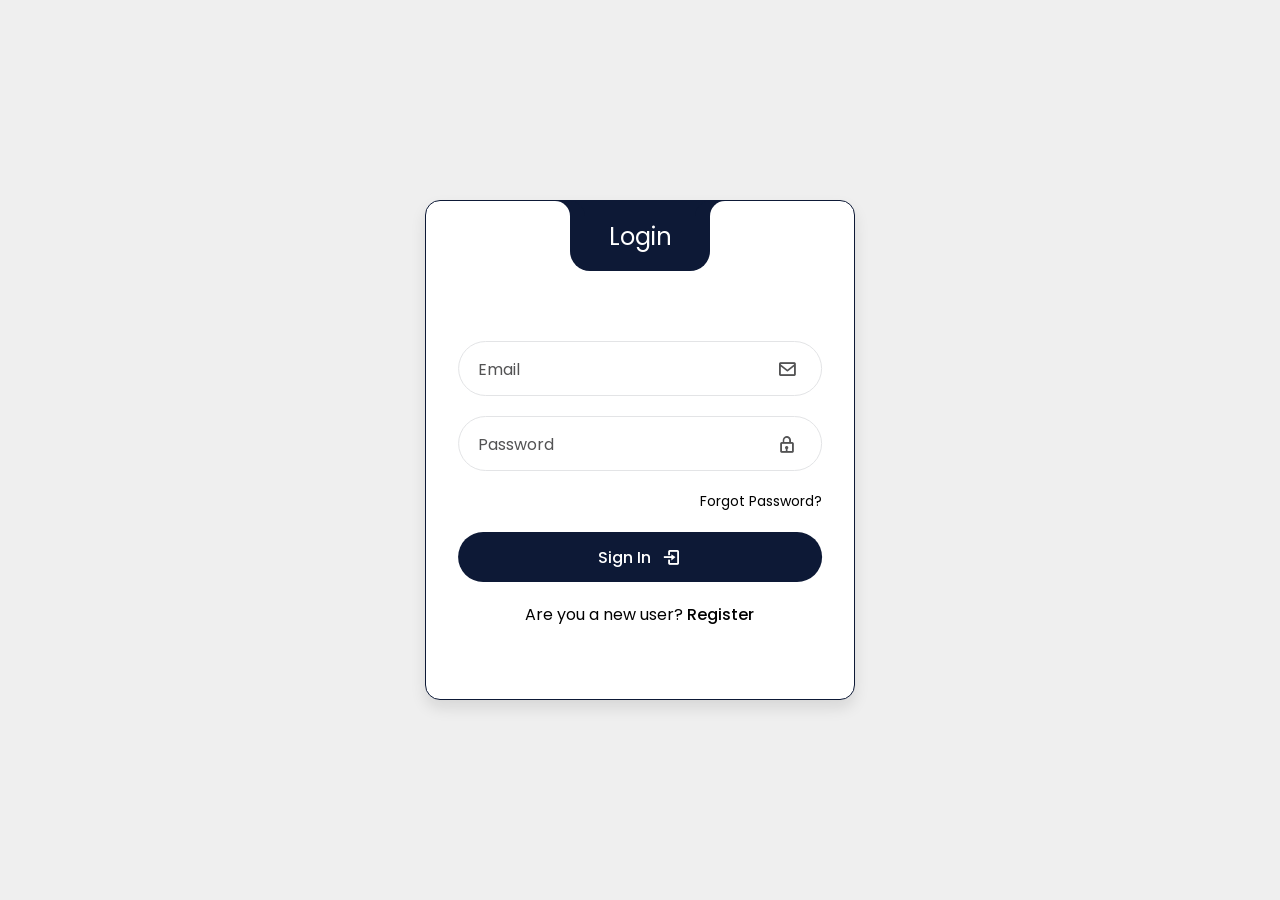
<file: projects/login/index.html>
<!DOCTYPE html>
<html lang="en">
<head>
    <meta charset="UTF-8">
    <meta name="viewport" content="width=device-width, initial-scale=1.0">
    <link href='https://unpkg.com/boxicons@2.1.4/css/boxicons.min.css' rel='stylesheet'>
    <title>Login</title>
    <link rel="stylesheet" href="styles.css">
</head>
<body>
    <div class="wrapper">
        <div class="form-header">
            <div class="titles">
                <div class="title-login">Login</div>
                <div class="title-register">Register</div>
            </div>
        </div>
        <!-- login area-->
            <form action="#" class="login-form" autocomplete="off">
                <div class="input-box">
                    <input type="text" class="input-field" id="log-email" required>
                    <label for="log-email" class="label">Email</label>
                    <i class="bx bx-envelope icon"></i>
                </div>
                <div class="input-box">
                    <input type="password" class="input-field" id="log-pass" required>
                    <label for="log-pass" class="label">Password</label>
                    <i class="bx bx-lock icon"></i>
                </div>
                <div class="form-cols">
                    <div class="col-l"></div>
                    <div class="col-2">
                        <a href="#">Forgot Password?</a>
                    </div>
                </div>
                <div class="input-box">
                    <button class="btn-submit" id="SignInBtn">Sign In <i class="bx bx-log-in"></i></button>
                    
                </div>
                <div class="switch-form">
                    <span>Are you a new user? <a href="#" onclick="registerFunction()">Register</a> </span>
                </div>
            </form>
            <!--registration area-->

            <form action="#" class="register-form" autocomplete="off">
                <div class="input-box">
                    <input type="text" class="input-field" id="reg-name" required>
                    <label for="reg-name" class="label">username</label>
                    <i class="bx bx-user icon" ></i>
                </div>
                <div class="input-box">
                    <input type="text" class="input-field" id="reg-email" required>
                    <label for="reg-email" class="label">Email</label>
                    <i class="bx bx-envelope icon" ></i>
                </div>
                <div class="input-box">
                    <input type="password" class="input-field" id="log-pass" required>
                    <label for="reg-pass" class="label">Password</label>
                    <i class="bx bx-lock icon"></i>
                </div>
                <div class="form-cols">
                    <div class="col-l">
                        <input type="checkbox" id="agree">
                        <label for="agree"> I Agree  to continue</label>
                    </div>
                    <div class="col-2"></div>
                </div>
                <div class="input-box">
                    <button class="btn-submit" id="SignUpBtn">Sign Up <i class="bx bx-log-out"></i></button>
                    
                </div>
                <div class="switch-form">
                    <span>Already a user? <a href="#" onclick="loginFunction()">Login</a> </span>
                </div>
            </form>
    </div>

    <script src="main.js"></script>
</body>
</html>
</file>
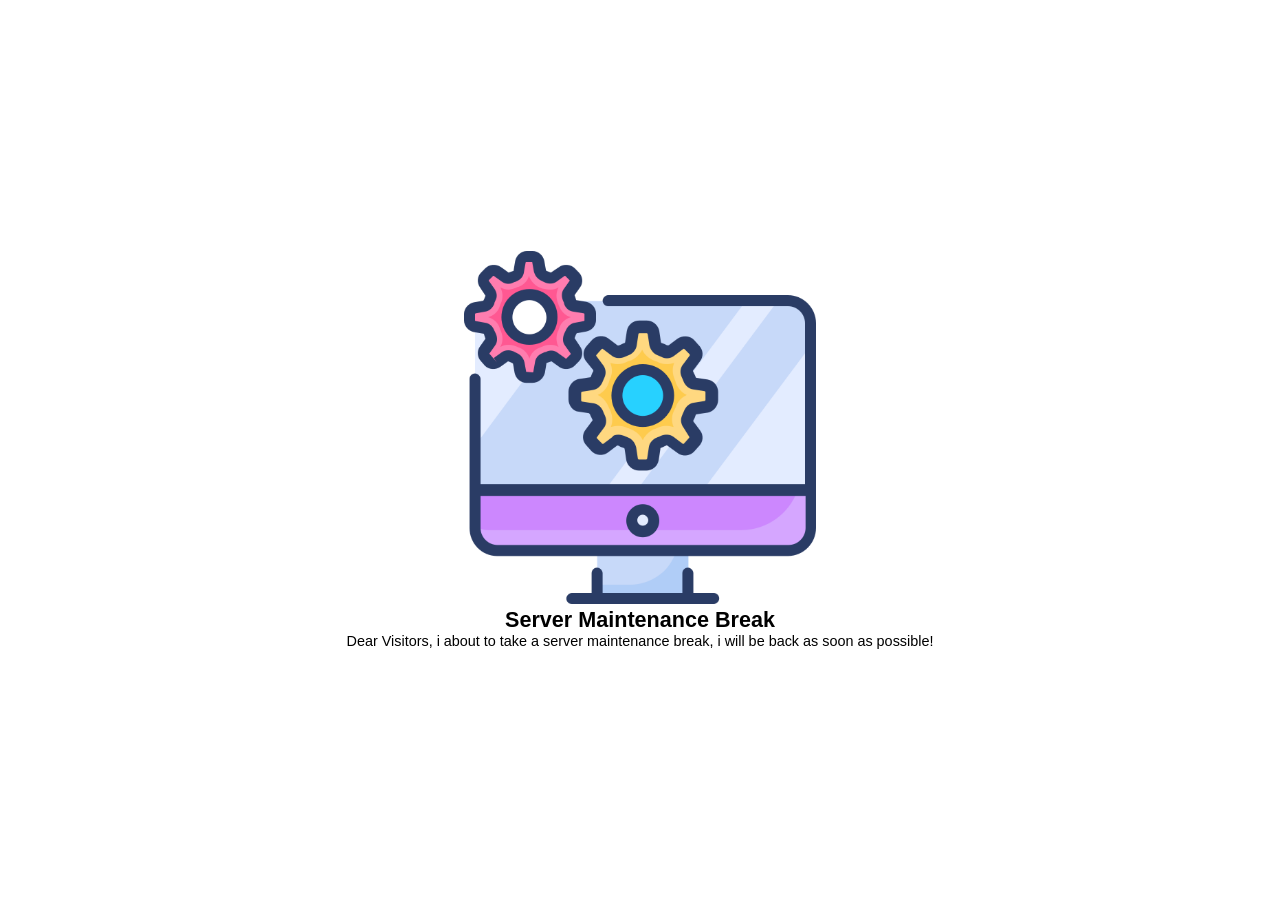
<file: maint.html>
<!DOCTYPE html>
<html lang="en">
<head>
    <meta charset="UTF-8">
    <meta name="viewport" content="width=device-width, initial-scale=1.0">
    <title>maintenance</title>
    <link rel="stylesheet" href="maint.css">
</head>
<body>
    <div class="container">
        <div class="content">
            <img src="Images/mantan.png" alt="maintenance image">
            <h2>Server Maintenance Break</h2>
            <p>Dear Visitors, i about to take a server maintenance break, i will be back as soon as possible!</p>
        </div>
    </div>
</body>
</html>
</file>
<file: projects/login/styles.css>
@import url('https://fonts.googleapis.com/css2?family=Poppins:ital,wght@0,100;0,200;0,300;0,400;0,500;0,600;0,700;0,800;0,900;1,100;1,200;1,300;1,400;1,500;1,600;1,700;1,800;1,900&display=swap');

*{
    margin: 0;
    padding: 0;
    box-sizing: border-box;
    font-family: 'poppins',sans-serif;

}
a{
    text-decoration: none;
    color: black;
    transition: 0.3s;
}
a:hover{
    text-decoration: underline;

}
body{
    display: flex;
    justify-content: center;
    align-items: center;
    height: 100vh;
    background-color: #efefef;
}
.wrapper{
    position: relative;
    width: 430px;
    height: 500px;
    background-color: white;
    border-radius: 15px;
    padding: 120px 32px 64px;
    border: 1px solid #0d1936;
    box-shadow: 0 8px 15px rgba(0,0,0,0.1);
    transition: 0.3s;
    overflow: hidden;
}
.form-header{
    position: absolute;
    top: 0;
    left: 50%;
    transform: translateX(-50%);
    display: flex;
    align-items: center;
    justify-content: center;
    width: 140px;
    height: 70px;
    background-color: #0d1936;
    border-radius: 0 0 20px 20px;
}
.form-header::before, .form-header::after{
    content: "";
    position: absolute;
    top: 0;
    width: 30px;
    height: 30px;
}
.form-header::before{
    left: -30px;
    border-top-right-radius: 50%;
    box-shadow: 15px 0 0 #0d1936;
}
.form-header::after{
    right: -30px;
    border-top-left-radius: 50%;
    box-shadow: -15px 0 0 #0d1936;
}

.titles{
    position: relative;
}
.title-login , .title-register{
    position: absolute;
    top: 50%;
    left: 50%;
    transform: translate(-50%, -50%);
    color: white;
    font-size: 24px;
    transition: 0.3s;
}
.title-register{
    top: 50px;
}

.login-form , .register-form{
    position: absolute;
    left: 50%;
    transform: translateX(-50%);
    width: 85%;
    transition: 0.3s;
}
.register-form{
    left: 150%;
}
.input-box{
    position: relative;
    display: flex;
    flex-direction: column;
    margin: 20px 0;
}
.input-field{
    width: 100%;
    height: 55px;
    font-size: 16px;
    background: transparent;
    color: black;
    padding: 0 20px;
    border: 1px solid #e3e4e6;
    border-radius: 30px;
    outline: none;
    transition: 0.3s;
}
.input-field:focus{
    border: 1px solid #0d1936;
}

.label{
    position: absolute;
    top: 50%;
    left: 20px;
    transform: translateY(-50%);
    color: #535354;
    transition: 0.2s;
    cursor: text;
}
.input-field:focus ~ .label,
.input-field:valid ~ .label{
    top: 0;
    font-size: 14px;
    background-color: white;
    color: #0d1936;
    padding: 0 10px;
}

.icon{
    position: absolute;
    top: 50%;
    right: 25px;
    transform: translateY(-50%);
    font-size: 20px;
    color: #535354;
}

.form-cols{
    display: flex;
    justify-content: space-between;
    font-size: 14px;
}
.col-1{
    display: flex;
    align-items: center;
    gap: 6px;
}

.btn-submit{
    display: flex;
    align-items: center;
    justify-content: center;
    gap: 10px;
    width: 100%;
    height: 50px;
    background-color: #0d1936;
    color: white;
    font-size: 16px;
    font-weight: 500;
    border: none;
    border-radius: 30px;
    cursor: pointer;
    transition: 0.3s;
}
.btn-submit:hover{
    gap: 15px;
}
.btn-submit i{
    font-size: 20px;
}
.switch-form{
    text-align: center;
}
.switch-form a{
    font-weight: 500;
}

@media only screen and(max-width:564px){
    .wrapper{
        margin: 20px;
    }
}
</file>
<file: maint.css>
*{
    margin: 0;
    padding: 0;
    box-sizing: border-box;
    text-decoration: none;
    border: none;
    outline: none;
    font-family: sans-serif;
}
html{
    font-size: 90%;
}
body{
    width: 100%;
    min-height: 100vh;
    overflow-x: hidden;
}

.container{
    display: flex;
    justify-content: center;
    align-items: center;
    height: 100vh;
}
.content{
    text-align: center;
}
img{
    max-width: 60%;
    height: auto;
}
</file>
